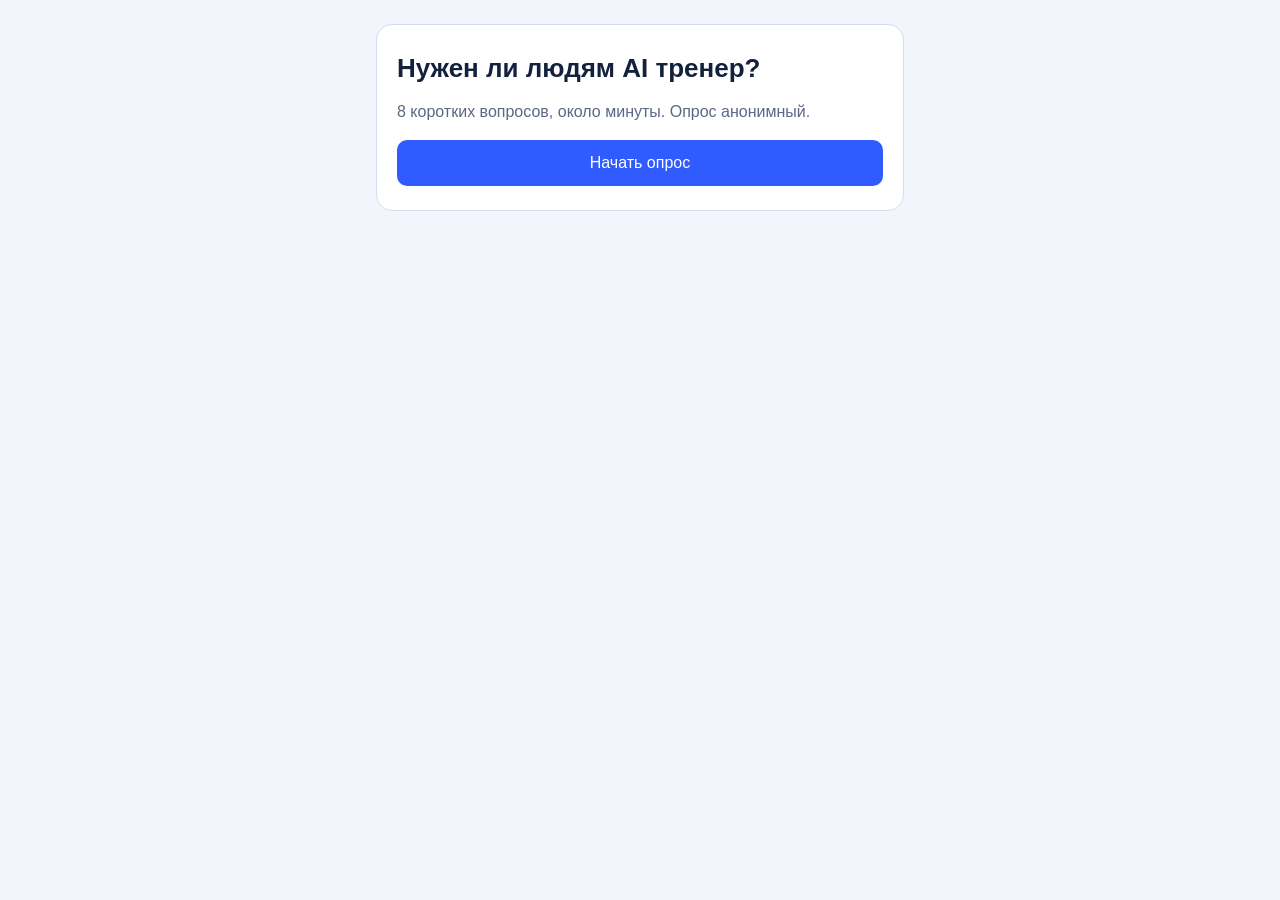
<file: index.html>
<!DOCTYPE html>
<html lang="ru">
<head>
  <meta charset="UTF-8">
  <meta name="viewport" content="width=device-width, initial-scale=1">
  <title>Нужен ли людям AI тренер?</title>
  <link rel="stylesheet" href="style.css">
</head>
<body>
  <main>

    <!-- стартовый экран -->
    <section class="card" id="start-screen">
      <h1>Нужен ли людям AI тренер?</h1>
      <p>8 коротких вопросов, около минуты. Опрос анонимный.</p>
      <button class="btn" id="start-btn">Начать опрос</button>
    </section>

    <!-- экран с вопросами, сам вопрос и варианты рисует script.js -->
    <section class="card hidden" id="quiz-screen">
      <div class="progress"><div id="progress-bar"></div></div>
      <p id="counter"></p>
      <h2 id="question-text"></h2>
      <div id="options"></div>
      <button class="back-btn" id="back-btn">Назад</button>
    </section>

    <!-- финальный экран -->
    <section class="card hidden" id="end-screen">
      <h1 id="end-title"></h1>
      <p id="end-text"></p>
      <button class="btn hidden" id="retry-btn">Отправить ещё раз</button>
    </section>

  </main>

  <script src="script.js"></script>
</body>
</html>
</file>
<file: style.css>
* {
  box-sizing: border-box;
}

body {
  margin: 0;
  background: #f2f5fb;
  color: #14213d;
  font-family: Arial, Helvetica, sans-serif;
  line-height: 1.5;
}

main {
  max-width: 560px;
  margin: 0 auto;
  padding: 24px 16px;
}

.card {
  background: #ffffff;
  border: 1px solid #d5dcec;
  border-radius: 16px;
  padding: 24px 20px;
}

h1 {
  font-size: 26px;
  margin: 0 0 12px;
}

h2 {
  font-size: 20px;
  margin: 0 0 16px;
}

p {
  color: #5b6785;
  margin: 0 0 16px;
}

.btn {
  width: 100%;
  padding: 14px;
  font-size: 16px;
  color: #ffffff;
  background: #2f5bff;
  border: none;
  border-radius: 10px;
  cursor: pointer;
}

.back-btn {
  margin-top: 8px;
  padding: 8px 0;
  font-size: 15px;
  color: #5b6785;
  background: none;
  border: none;
  cursor: pointer;
}

/* полоска прогресса */
.progress {
  height: 6px;
  margin-bottom: 8px;
  background: #d5dcec;
  border-radius: 3px;
  overflow: hidden;
}

#progress-bar {
  width: 0;
  height: 100%;
  background: #2f5bff;
  transition: width 0.25s;
}

#counter {
  font-size: 14px;
  margin-bottom: 16px;
}

/* вариант ответа */
.option {
  display: block;
  width: 100%;
  margin-bottom: 10px;
  padding: 14px 16px;
  font-size: 16px;
  text-align: left;
  color: #14213d;
  background: #ffffff;
  border: 2px solid #d5dcec;
  border-radius: 10px;
  cursor: pointer;
}

.option.selected {
  border-color: #2f5bff;
  background: #e8eeff;
}

button:focus-visible {
  outline: 3px solid #2f5bff;
  outline-offset: 2px;
}

.hidden {
  display: none;
}
</file>
